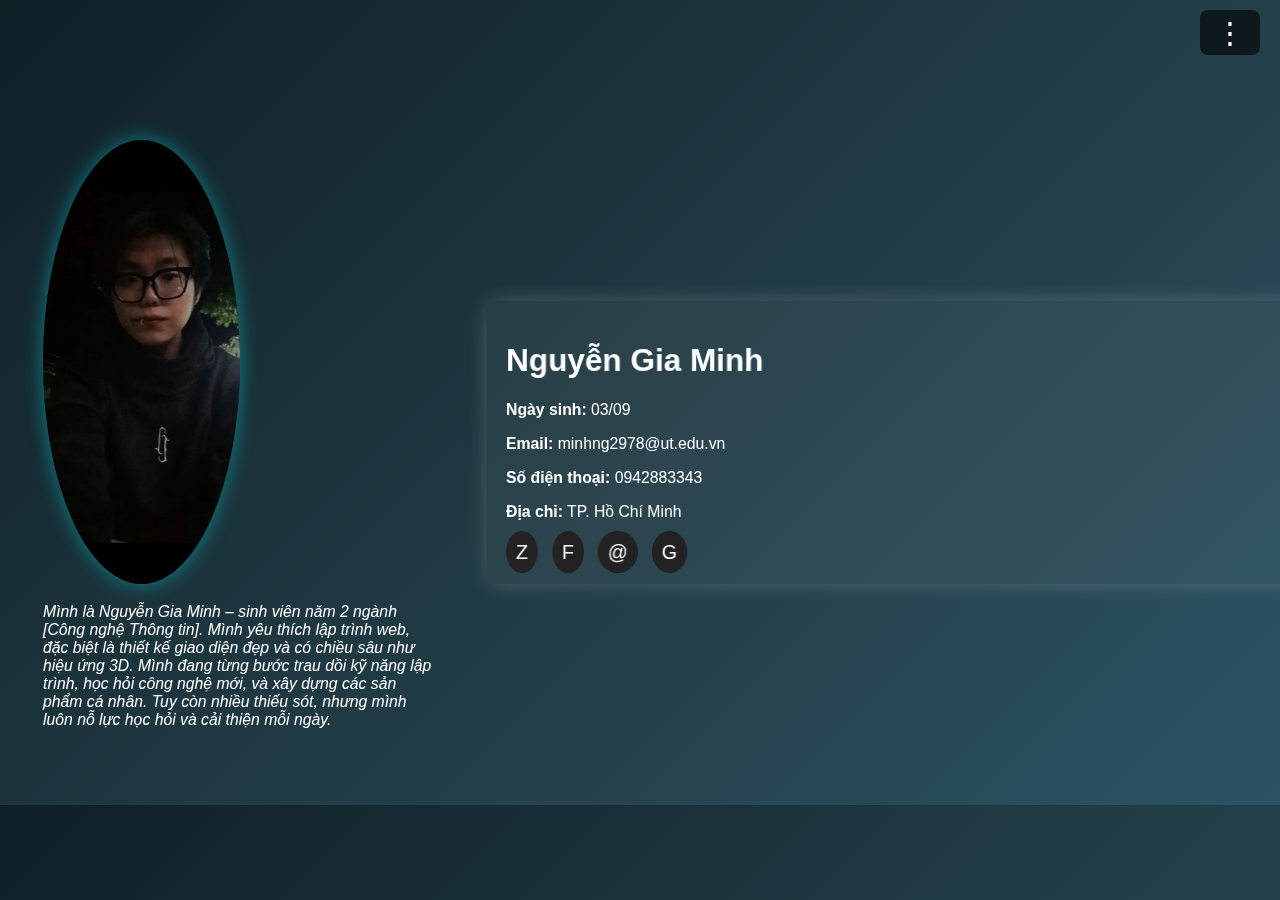
<file: index.html>
<!DOCTYPE html>
<html lang="vi">
<head>
  <meta charset="UTF-8">
  <meta name="viewport" content="width=device-width, initial-scale=1.0">
  <title>Hồ sơ cá nhân 3D</title>
  <link rel="stylesheet" href="style.css">
  <script defer src="script.js"></script>
</head>
<body>
  <nav class="navbar">
    <ul>
      <li data-section="profile">Giới thiệu</li>
      <li data-section="skills">Kỹ năng</li>
      <li data-section="experience">Kinh nghiệm</li>
      <li data-section="education">Học vấn</li>
      <li data-section="goals">Mục tiêu</li>
      <li data-section="hobbies">Sở thích</li>
      <li data-section="contact">Liên hệ</li>
    </ul>
  </nav>

  <section id="profile" class="section active">
    <div class="profile-container">
      <div class="profile-left">
        <img src="avatar.jpg" alt="Ảnh đại diện" class="avatar">
        <p class="summary">Mình là Nguyễn Gia Minh – sinh viên năm 2 ngành [Công nghệ Thông tin].
Mình yêu thích lập trình web, đặc biệt là thiết kế giao diện đẹp và có chiều sâu như hiệu ứng 3D.
Mình đang từng bước trau dồi kỹ năng lập trình, học hỏi công nghệ mới, và xây dựng các sản phẩm cá nhân.
Tuy còn nhiều thiếu sót, nhưng mình luôn nỗ lực học hỏi và cải thiện mỗi ngày.</p>
      </div>
      <div class="profile-right">
        <h1>Nguyễn Gia Minh</h1>
        <p><strong>Ngày sinh:</strong> 03/09</p>
        <p><strong>Email:</strong> minhng2978@ut.edu.vn</p>
        <p><strong>Số điện thoại:</strong> 0942883343</p>
        <p><strong>Địa chỉ:</strong> TP. Hồ Chí Minh</p>
        <div class="social-icons">
          <a href="https://zalo.me/0941197776" class="icon zalo" target="_blank">Z</a>
          <a href="https://www.facebook.com/share/1LS2s9P4eP/" class="icon facebook" target="_blank">F</a>
          <a href="mailto:minhng2978@ut.edu.vn" class="icon email">@</a>
          <a href="https://github.com/GiaMinhh39" class="icon github" target="_blank">G</a>
        </div>
      </div>
    </div>
  </section>

  <section id="skills" class="section">
    <h2>Kỹ năng</h2>
    <ul class="skills-list">
      <li><strong>HTML/CSS:</strong> Cơ bản - đang thực hành dự án cá nhân</li>
      <li><strong>JavaScript:</strong> JavaScript cơ bản, hiểu các khái niệm DOM, Event</li>
      <li><strong></strong>Có kiến thức nền tảng về C/C++ (đã học tại trường)</li>
      <li><strong></strong> Đang học thêm về ReactJS và Node.js</li>
      <li><strong></strong> Làm việc nhóm và giao tiếp khá tốt</li>
    </ul>
  </section>

  <section id="experience" class="section">
    <h2>Kinh nghiệm</h2>
    <div class="experience-item">
      <p>Tham gia các bài tập nhóm trong lớp về thiết kế giao diện web</p>
    </div>
    <div class="experience-item">
      <p>Tự thực hiện các mini project như trang giới thiệu bản thân, to-do app</p>
    </div>
    <div class="experience-item">
      <p>Chưa có kinh nghiệm đi làm thực tế, nhưng sẵn sàng học hỏi và tiếp thu nhanh</p>
    </div>
  </section>

  <section id="education" class="section">
    <h2>Học vấn</h2>
    <p><strong>🏫 Sinh viên năm 2 ngành [Công nghệ thông tin / Khoa học máy tính] – Trường Đại học [Giao Thông Vận Tải TP.HCM]</li></strong></p>
    <p>📚 Đã học các môn: Cơ sở lập trình, Lập trình hướng đối tượng, Cấu trúc dữ liệu</p>
    <p>🎯 Đang học: Thiết kế Web, Cơ sở dữ liệu, Hệ điều hành</p>
  </section>

  <section id="goals" class="section">
    <h2>Mục tiêu</h2>
    <ul>
      <li>Nắm vững kiến thức nền tảng về lập trình web (HTML/CSS/JS)</li>
      <li>Hoàn thiện kỹ năng ReactJS để làm các sản phẩm cá nhân</li>
      <li>Tìm được vị trí thực tập front-end vào năm 3</li>
      <li>Tham gia ít nhất 2 dự án nhóm trong năm nay để rèn kỹ năng teamwork</li>
    </ul>
  </section>

  <section id="hobbies" class="section">
    <h2>Sở thích</h2>
    <p>Yêu thích công nghệ mới,chơi game giải trí, thiết kế đồ họa 3D, đọc sách kỹ năng sống, nhiếp ảnh và đi bộ.</p>
  </section>

  <section id="contact" class="section">
    <h2>Liên hệ</h2>
    <form class="contact-form">
      <label for="name">Họ tên:</label>
      <input type="text" id="name" placeholder="Nhập họ tên">

      <label for="email">Email:</label>
      <input type="email" id="email" placeholder="Nhập email">

      <label for="message">Nội dung:</label>
      <textarea id="message" rows="4" placeholder="Nhập nội dung liên hệ..."></textarea>

      <button type="submit">Gửi</button>
    </form>
  </section>
</body>
</html>
</file>
<file: style.css>
/* Cài đặt chung */
body {
  margin: 0;
  font-family: 'Segoe UI', sans-serif;
  background: linear-gradient(135deg, #0f2027, #203a43, #2c5364);
  color: white;
  perspective: 1200px;
  overflow-x: hidden;
}

/* Navbar dropdown dạng ba chấm */
.navbar {
  position: fixed;
  top: 10px;
  right: 20px;
  z-index: 20;
}

.menu-toggle {
  background: rgba(0, 0, 0, 0.6);
  border: none;
  color: white;
  font-size: 30px;
  padding: 5px 15px;
  cursor: pointer;
  border-radius: 8px;
  transition: transform 0.3s;
}

.menu-toggle:hover {
  transform: scale(1.2);
}

.dropdown {
  position: absolute;
  top: 50px;
  right: 0;
  background: rgba(0, 0, 0, 0.8);
  border-radius: 10px;
  display: none;
  flex-direction: column;
  min-width: 200px;
  box-shadow: 0 0 15px rgba(0,255,255,0.3);
}

.dropdown.active {
  display: flex;
}

.dropdown li {
  padding: 12px 20px;
  cursor: pointer;
  list-style: none;
  color: white;
  border-bottom: 1px solid rgba(255,255,255,0.1);
  transition: 0.3s;
}

.dropdown li:hover {
  background: #00ffff;
  color: black;
}

/* Hiệu ứng section 3D */
.section {
  position: absolute;
  top: 0;
  left: 0;
  width: 100%;
  visibility: hidden;
  pointer-events: none;
  opacity: 0;
  padding: 140px 40px 60px;
  transform: rotateY(5deg) scale(0.98);
  transform-style: preserve-3d;
  transition: opacity 0.6s ease, transform 0.6s ease;
  z-index: 0;
}

.section.active {
  visibility: visible;
  pointer-events: auto;
  opacity: 1;
  transform: rotateY(0deg) scale(1);
  position: relative;
  z-index: 1;
}


/* Giới thiệu */
.profile-container {
  display: flex;
  flex-wrap: wrap;
  gap: 40px;
  align-items: center;
}

.profile-left {
  flex: 1;
  transform: rotateY(-10deg);
}

.profile-left .avatar {
  width: 200px;
  border-radius: 50%;
  box-shadow: 0 0 20px rgba(0,255,255,0.4);
}

.summary {
  margin-top: 15px;
  font-style: italic;
}

.profile-right {
  flex: 2;
  background: rgba(255,255,255,0.05);
  padding: 20px;
  border-radius: 12px;
  box-shadow: 0 0 20px rgba(255,255,255,0.2);
  transform: rotateY(10deg);
}

.social-icons {
  margin-top: 20px;
}

.icon {
  margin-right: 10px;
  font-size: 20px;
  text-decoration: none;
  color: #fff;
  background: #222;
  padding: 10px;
  border-radius: 50%;
  transition: 0.3s;
}

.icon:hover {
  transform: scale(1.2) rotateZ(15deg);
  background: #00ffff;
  color: #000;
}

h2 {
  border-bottom: 2px solid #00ffff;
  padding-bottom: 10px;
}

.skills-list li,
.experience-item,
.contact-form,
section p,
section ul {
  transform: translateZ(30px);
}

/* Biểu mẫu liên hệ */
.contact-form input,
.contact-form textarea {
  width: 100%;
  margin: 10px 0;
  padding: 10px;
  border: none;
  border-radius: 8px;
}

.contact-form button {
  background: #00ffff;
  color: #000;
  padding: 10px 20px;
  border: none;
  border-radius: 8px;
  cursor: pointer;
  transition: 0.3s;
}

.contact-form button:hover {
  transform: scale(1.1) rotateX(10deg);
}

/* Nút quay lại */
.back-button {
  margin-top: 40px;
  background: #454a5a;
  color: black;
  border: none;
  padding: 10px 25px;
  font-weight: bold;
  border-radius: 8px;
  cursor: pointer;
  transition: 0.3s;
}
back-button:hover {
  transform: scale(1.1) rotate(-2deg);
}
</file>
<file: PROFILE_HTMLCSS/style.css>
/* Cài đặt chung */
body {
  margin: 0;
  font-family: 'Segoe UI', sans-serif;
  background: linear-gradient(135deg, #0f2027, #203a43, #2c5364);
  color: white;
  perspective: 1200px;
  overflow-x: hidden;
}

/* Navbar dropdown dạng ba chấm */
.navbar {
  position: fixed;
  top: 10px;
  right: 20px;
  z-index: 20;
}

.menu-toggle {
  background: rgba(0, 0, 0, 0.6);
  border: none;
  color: white;
  font-size: 30px;
  padding: 5px 15px;
  cursor: pointer;
  border-radius: 8px;
  transition: transform 0.3s;
}

.menu-toggle:hover {
  transform: scale(1.2);
}

.dropdown {
  position: absolute;
  top: 50px;
  right: 0;
  background: rgba(0, 0, 0, 0.8);
  border-radius: 10px;
  display: none;
  flex-direction: column;
  min-width: 200px;
  box-shadow: 0 0 15px rgba(0,255,255,0.3);
}

.dropdown.active {
  display: flex;
}

.dropdown li {
  padding: 12px 20px;
  cursor: pointer;
  list-style: none;
  color: white;
  border-bottom: 1px solid rgba(255,255,255,0.1);
  transition: 0.3s;
}

.dropdown li:hover {
  background: #00ffff;
  color: black;
}

/* Hiệu ứng section 3D */
.section {
  position: absolute;
  top: 0;
  left: 0;
  width: 100%;
  visibility: hidden;
  pointer-events: none;
  opacity: 0;
  padding: 140px 40px 60px;
  transform: rotateY(5deg) scale(0.98);
  transform-style: preserve-3d;
  transition: opacity 0.6s ease, transform 0.6s ease;
  z-index: 0;
}

.section.active {
  visibility: visible;
  pointer-events: auto;
  opacity: 1;
  transform: rotateY(0deg) scale(1);
  position: relative;
  z-index: 1;
}


/* Giới thiệu */
.profile-container {
  display: flex;
  flex-wrap: wrap;
  gap: 40px;
  align-items: center;
}

.profile-left {
  flex: 1;
  transform: rotateY(-10deg);
}

.profile-left .avatar {
  width: 200px;
  border-radius: 50%;
  box-shadow: 0 0 20px rgba(0,255,255,0.4);
}

.summary {
  margin-top: 15px;
  font-style: italic;
}

.profile-right {
  flex: 2;
  background: rgba(255,255,255,0.05);
  padding: 20px;
  border-radius: 12px;
  box-shadow: 0 0 20px rgba(255,255,255,0.2);
  transform: rotateY(10deg);
}

.social-icons {
  margin-top: 20px;
}

.icon {
  margin-right: 10px;
  font-size: 20px;
  text-decoration: none;
  color: #fff;
  background: #222;
  padding: 10px;
  border-radius: 50%;
  transition: 0.3s;
}

.icon:hover {
  transform: scale(1.2) rotateZ(15deg);
  background: #00ffff;
  color: #000;
}

h2 {
  border-bottom: 2px solid #00ffff;
  padding-bottom: 10px;
}

.skills-list li,
.experience-item,
.contact-form,
section p,
section ul {
  transform: translateZ(30px);
}

/* Biểu mẫu liên hệ */
.contact-form input,
.contact-form textarea {
  width: 100%;
  margin: 10px 0;
  padding: 10px;
  border: none;
  border-radius: 8px;
}

.contact-form button {
  background: #00ffff;
  color: #000;
  padding: 10px 20px;
  border: none;
  border-radius: 8px;
  cursor: pointer;
  transition: 0.3s;
}

.contact-form button:hover {
  transform: scale(1.1) rotateX(10deg);
}

/* Nút quay lại */
.back-button {
  margin-top: 40px;
  background: #454a5a;
  color: black;
  border: none;
  padding: 10px 25px;
  font-weight: bold;
  border-radius: 8px;
  cursor: pointer;
  transition: 0.3s;
}
back-button:hover {
  transform: scale(1.1) rotate(-2deg);
}
</file>
